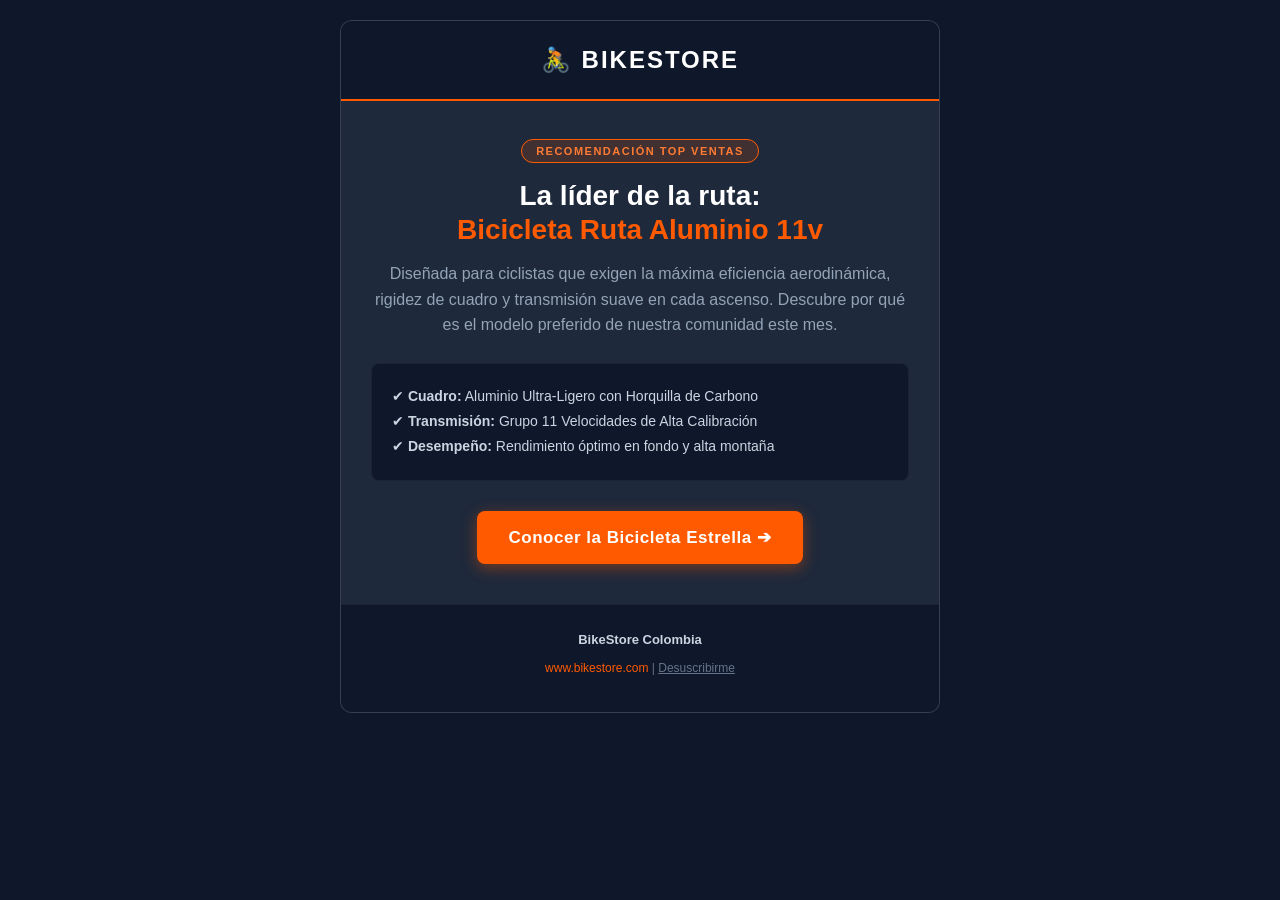
<file: Flayers/email_flayer1.html>
<!DOCTYPE html>
<html lang="es">
<head>
    <meta charset="UTF-8">
    <meta name="viewport" content="width=device-width, initial-scale=1.0">
    <title>La líder de la ruta - BikeStore</title>
</head>
<body style="margin: 0; padding: 0; background-color: #0f172a; font-family: 'Segoe UI', Arial, sans-serif; -webkit-text-size-adjust: 100%; -ms-text-size-adjust: 100%;">

    <table role="presentation" width="100%" border="0" cellspacing="0" cellpadding="0" style="background-color: #0f172a; padding: 20px 0;">
        <tr>
            <td align="center">
                
                <table role="presentation" width="600" border="0" cellspacing="0" cellpadding="0" style="background-color: #1e293b; border-radius: 12px; overflow: hidden; border: 1px solid rgba(255, 255, 255, 0.1); width: 100%; max-width: 600px;">
                    
                    <!-- Header -->
                    <tr>
                        <td align="center" style="background-color: #0f172a; padding: 25px 20px; border-bottom: 2px solid #ff5a00;">
                            <h1 style="color: #ffffff; font-size: 24px; font-weight: 800; margin: 0; letter-spacing: 2px;">
                                🚴 BIKESTORE
                            </h1>
                        </td>
                    </tr>

                    <!-- Contenido Central -->
                    <tr>
                        <td style="padding: 40px 30px; text-align: center;">
                            
                            <span style="background-color: rgba(255, 90, 0, 0.15); color: #ff7b33; border: 1px solid #ff5a00; font-size: 11px; font-weight: 700; padding: 5px 14px; border-radius: 20px; letter-spacing: 1.5px; text-transform: uppercase;">
                                RECOMENDACIÓN TOP VENTAS
                            </span>

                            <h2 style="color: #ffffff; font-size: 28px; font-weight: 800; margin: 20px 0 15px 0; line-height: 1.2;">
                                La líder de la ruta:<br><span style="color: #ff5a00;">Bicicleta Ruta Aluminio 11v</span>
                            </h2>

                            <p style="color: #94a3b8; font-size: 16px; line-height: 1.6; margin: 0 0 25px 0;">
                                Diseñada para ciclistas que exigen la máxima eficiencia aerodinámica, rigidez de cuadro y transmisión suave en cada ascenso. Descubre por qué es el modelo preferido de nuestra comunidad este mes.
                            </p>

                            <!-- Ficha / Destacado -->
                            <table role="presentation" width="100%" border="0" cellspacing="0" cellpadding="0" style="background-color: #0f172a; border-radius: 8px; padding: 20px; margin-bottom: 30px; border: 1px solid rgba(255,255,255,0.05);">
                                <tr>
                                    <td align="left" style="color: #cbd5e1; font-size: 14px; line-height: 1.8;">
                                        ✔ <strong>Cuadro:</strong> Aluminio Ultra-Ligero con Horquilla de Carbono<br>
                                        ✔ <strong>Transmisión:</strong> Grupo 11 Velocidades de Alta Calibración<br>
                                        ✔ <strong>Desempeño:</strong> Rendimiento óptimo en fondo y alta montaña
                                    </td>
                                </tr>
                            </table>

                            <!-- Botón CTA -->
                            <a href="../index.html#catalogo" target="_blank" style="display: inline-block; background-color: #ff5a00; color: #ffffff; font-size: 17px; font-weight: 800; text-decoration: none; padding: 16px 32px; border-radius: 8px; box-shadow: 0 4px 15px rgba(255, 90, 0, 0.4); letter-spacing: 0.5px;">
                                Conocer la Bicicleta Estrella ➔
                            </a>

                        </td>
                    </tr>

                    <!-- Footer -->
                    <tr>
                        <td style="background-color: #0f172a; color: #64748b; padding: 25px; text-align: center; font-size: 12px; line-height: 1.5; border-top: 1px solid rgba(255,255,255,0.05);">
                            <p style="margin: 0 0 10px 0; color: #cbd5e1; font-size: 13px; font-weight: 700;">BikeStore Colombia</p>
                            <p style="margin: 0 0 10px 0;">
                                <a href="../index.html" style="color: #ff5a00; text-decoration: none;">www.bikestore.com</a> | 
                                <a href="../index.html#desuscribir" style="color: #64748b; text-decoration: underline;">Desuscribirme</a>
                            </p>
                        </td>
                    </tr>

                </table>
            </td>
        </tr>
    </table>

</body>
</html>
</file>
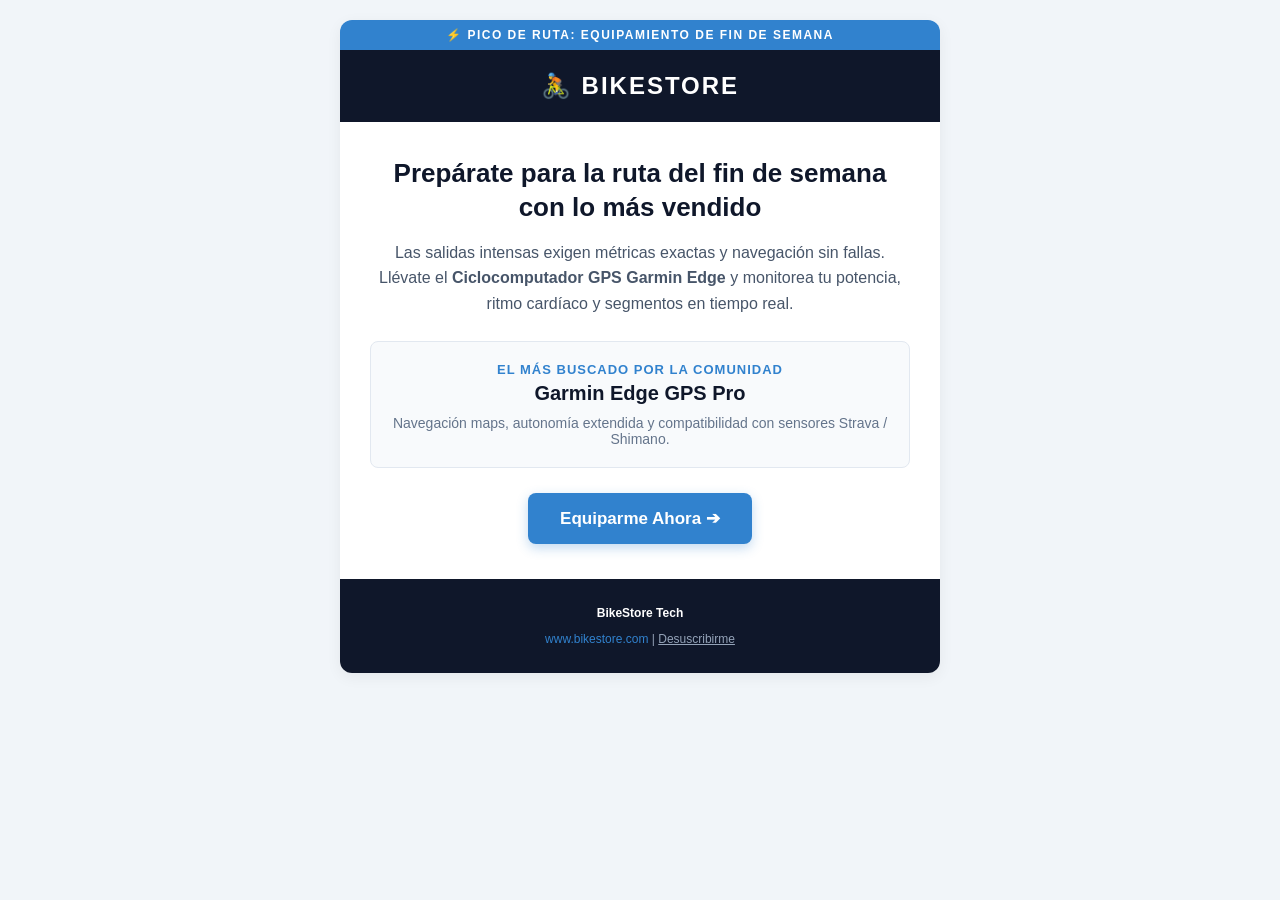
<file: Flayers/email_flayer2.html>
<!DOCTYPE html>
<html lang="es">
<head>
    <meta charset="UTF-8">
    <meta name="viewport" content="width=device-width, initial-scale=1.0">
    <title>Prepárate para la ruta del fin de semana - BikeStore</title>
</head>
<body style="margin: 0; padding: 0; background-color: #f1f5f9; font-family: 'Segoe UI', Arial, sans-serif; -webkit-text-size-adjust: 100%; -ms-text-size-adjust: 100%;">

    <table role="presentation" width="100%" border="0" cellspacing="0" cellpadding="0" style="background-color: #f1f5f9; padding: 20px 0;">
        <tr>
            <td align="center">
                
                <table role="presentation" width="600" border="0" cellspacing="0" cellpadding="0" style="background-color: #ffffff; border-radius: 12px; overflow: hidden; box-shadow: 0 4px 15px rgba(0, 0, 0, 0.06); width: 100%; max-width: 600px;">
                    
                    <!-- Top Ribbon -->
                    <tr>
                        <td align="center" style="background-color: #3182ce; padding: 8px 15px; color: #ffffff; font-size: 12px; font-weight: 800; letter-spacing: 1.5px; text-transform: uppercase;">
                            ⚡ PICO DE RUTA: EQUIPAMIENTO DE FIN DE SEMANA
                        </td>
                    </tr>

                    <!-- Header -->
                    <tr>
                        <td align="center" style="background-color: #0f172a; padding: 22px 20px;">
                            <h1 style="color: #ffffff; font-size: 24px; font-weight: 800; margin: 0; letter-spacing: 2px;">
                                🚴 BIKESTORE
                            </h1>
                        </td>
                    </tr>

                    <!-- Contenido Central -->
                    <tr>
                        <td style="padding: 35px 30px; text-align: center;">
                            
                            <h2 style="color: #0f172a; font-size: 26px; font-weight: 800; margin: 0 0 15px 0; line-height: 1.3;">
                                Prepárate para la ruta del fin de semana con lo más vendido
                            </h2>

                            <p style="color: #475569; font-size: 16px; line-height: 1.6; margin: 0 0 25px 0;">
                                Las salidas intensas exigen métricas exactas y navegación sin fallas. Llévate el <strong>Ciclocomputador GPS Garmin Edge</strong> y monitorea tu potencia, ritmo cardíaco y segmentos en tiempo real.
                            </p>

                            <!-- Cuadro Destacado de Producto -->
                            <table role="presentation" width="100%" border="0" cellspacing="0" cellpadding="0" style="background-color: #f8fafc; border: 1px solid #e2e8f0; border-radius: 8px; padding: 20px; margin-bottom: 25px;">
                                <tr>
                                    <td align="center">
                                        <p style="color: #3182ce; font-size: 13px; font-weight: 800; margin: 0 0 5px 0; text-transform: uppercase; letter-spacing: 1px;">
                                            EL MÁS BUSCADO POR LA COMUNIDAD
                                        </p>
                                        <p style="color: #0f172a; font-size: 20px; font-weight: 700; margin: 0 0 10px 0;">
                                            Garmin Edge GPS Pro
                                        </p>
                                        <p style="color: #64748b; font-size: 14px; margin: 0;">
                                            Navegación maps, autonomía extendida y compatibilidad con sensores Strava / Shimano.
                                        </p>
                                    </td>
                                </tr>
                            </table>

                            <!-- Botón CTA -->
                                <a href="../index.html#catalogo" target="_blank" style="display: inline-block; background-color: #3182ce; color: #ffffff; font-size: 17px; font-weight: 800; text-decoration: none; padding: 15px 32px; border-radius: 8px; box-shadow: 0 4px 12px rgba(49, 130, 206, 0.3);">
                                    Equiparme Ahora ➔
                            </a>

                        </td>
                    </tr>

                    <!-- Footer -->
                    <tr>
                        <td style="background-color: #0f172a; color: #94a3b8; padding: 25px; text-align: center; font-size: 12px; line-height: 1.5;">
                            <p style="margin: 0 0 8px 0; color: #ffffff; font-weight: 700;">BikeStore Tech</p>
                            <p style="margin: 0;">
                                <a href="../index.html" style="color: #3182ce; text-decoration: none;">www.bikestore.com</a> | 
                                <a href="../index.html#desuscribir" style="color: #94a3b8; text-decoration: underline;">Desuscribirme</a>
                            </p>
                        </td>
                    </tr>

                </table>
            </td>
        </tr>
    </table>

</body>
</html>
</file>
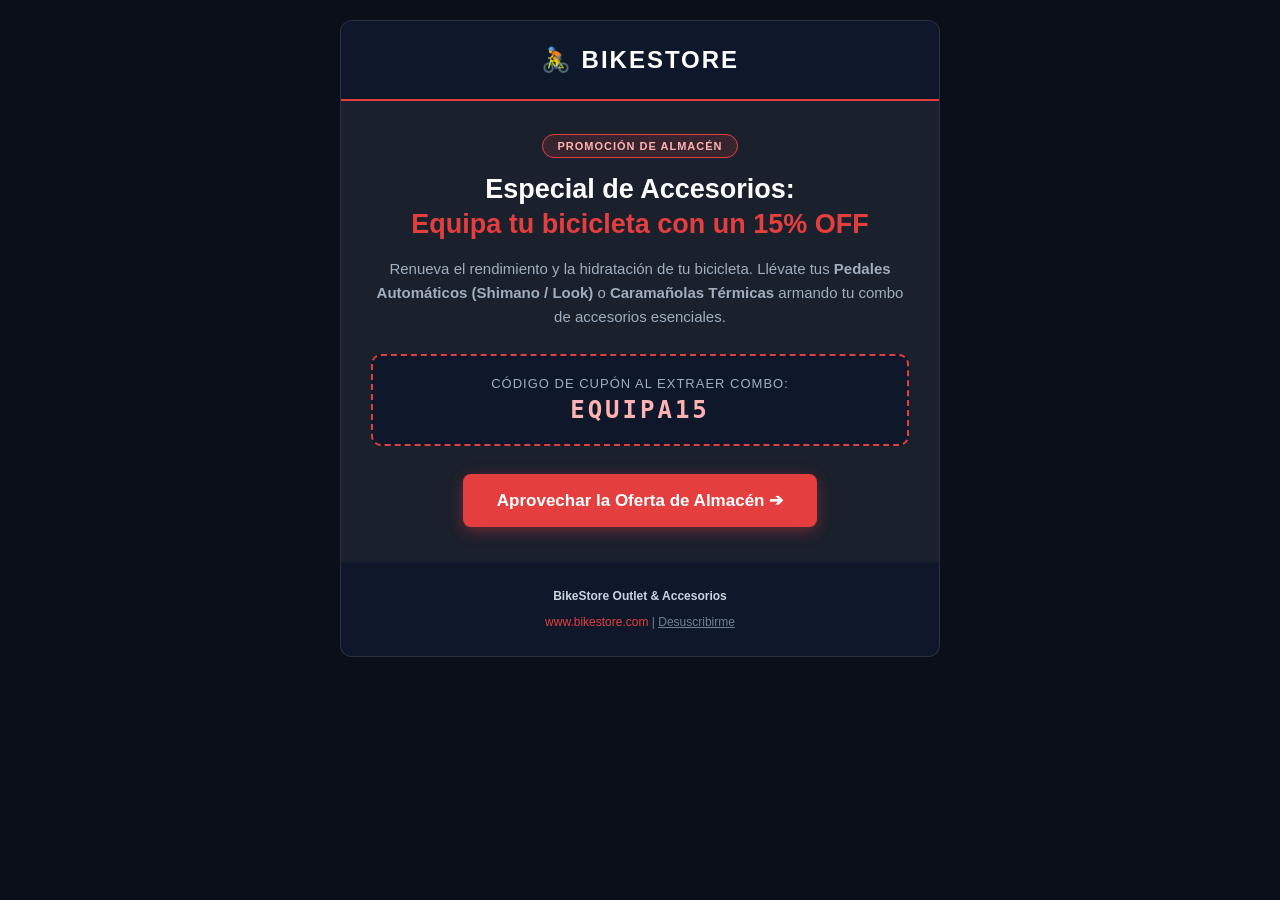
<file: Flayers/email_flayer3.html>
<!DOCTYPE html>
<html lang="es">
<head>
    <meta charset="UTF-8">
    <meta name="viewport" content="width=device-width, initial-scale=1.0">
    <title>Especial de Accesorios 15% OFF - BikeStore</title>
</head>
<body style="margin: 0; padding: 0; background-color: #0b0f19; font-family: 'Segoe UI', Arial, sans-serif; -webkit-text-size-adjust: 100%; -ms-text-size-adjust: 100%;">

    <table role="presentation" width="100%" border="0" cellspacing="0" cellpadding="0" style="background-color: #0b0f19; padding: 20px 0;">
        <tr>
            <td align="center">
                
                <table role="presentation" width="600" border="0" cellspacing="0" cellpadding="0" style="background-color: #1a202c; border-radius: 12px; overflow: hidden; border: 1px solid rgba(255, 255, 255, 0.08); width: 100%; max-width: 600px;">
                    
                    <!-- Header -->
                    <tr>
                        <td align="center" style="background-color: #0f172a; padding: 25px 20px; border-bottom: 2px solid #e53e3e;">
                            <h1 style="color: #ffffff; font-size: 24px; font-weight: 800; margin: 0; letter-spacing: 2px;">
                                🚴 BIKESTORE
                            </h1>
                        </td>
                    </tr>

                    <!-- Contenido Central -->
                    <tr>
                        <td style="padding: 35px 30px; text-align: center;">
                            
                            <!-- Badge Oferta -->
                            <span style="background-color: rgba(229, 62, 62, 0.15); color: #feb2b2; border: 1px solid #e53e3e; font-size: 11px; font-weight: 700; padding: 5px 14px; border-radius: 20px; letter-spacing: 1px; text-transform: uppercase;">
                                PROMOCIÓN DE ALMACÉN
                            </span>

                            <h2 style="color: #ffffff; font-size: 27px; font-weight: 800; margin: 18px 0 15px 0; line-height: 1.3;">
                                Especial de Accesorios:<br><span style="color: #e53e3e;">Equipa tu bicicleta con un 15% OFF</span>
                            </h2>

                            <p style="color: #a0aec0; font-size: 15px; line-height: 1.6; margin: 0 0 25px 0;">
                                Renueva el rendimiento y la hidratación de tu bicicleta. Llévate tus <strong>Pedales Automáticos (Shimano / Look)</strong> o <strong>Caramañolas Térmicas</strong> armando tu combo de accesorios esenciales.
                            </p>

                            <!-- Tarjeta de Código de Descuento -->
                            <table role="presentation" width="100%" border="0" cellspacing="0" cellpadding="0" style="background-color: #0f172a; border: 2px dashed #e53e3e; border-radius: 10px; padding: 20px; margin-bottom: 28px;">
                                <tr>
                                    <td align="center">
                                        <p style="color: #a0aec0; font-size: 13px; margin: 0 0 5px 0; text-transform: uppercase; letter-spacing: 1px;">
                                            CÓDIGO DE CUPÓN AL EXTRAER COMBO:
                                        </p>
                                        <p style="color: #feb2b2; font-size: 24px; font-weight: 900; margin: 0; font-family: monospace; letter-spacing: 3px;">
                                            EQUIPA15
                                        </p>
                                    </td>
                                </tr>
                            </table>

                            <!-- Botón CTA -->
                            <a href="../index.html#catalogo" target="_blank" style="display: inline-block; background-color: #e53e3e; color: #ffffff; font-size: 17px; font-weight: 800; text-decoration: none; padding: 16px 34px; border-radius: 8px; box-shadow: 0 4px 15px rgba(229, 62, 62, 0.4);">
                                Aprovechar la Oferta de Almacén ➔
                            </a>

                        </td>
                    </tr>

                    <!-- Footer -->
                    <tr>
                        <td style="background-color: #0f172a; color: #718096; padding: 25px; text-align: center; font-size: 12px; line-height: 1.5;">
                            <p style="margin: 0 0 8px 0; color: #cbd5e1; font-weight: 700;">BikeStore Outlet & Accesorios</p>
                            <p style="margin: 0;">
                                <a href="https://www.bikestore.com" style="color: #e53e3e; text-decoration: none;">www.bikestore.com</a> | 
                                <a href="https://www.bikestore.com/desuscribir" style="color: #718096; text-decoration: underline;">Desuscribirme</a>
                            </p>
                        </td>
                    </tr>

                </table>
            </td>
        </tr>
    </table>

</body>
</html>
</file>
